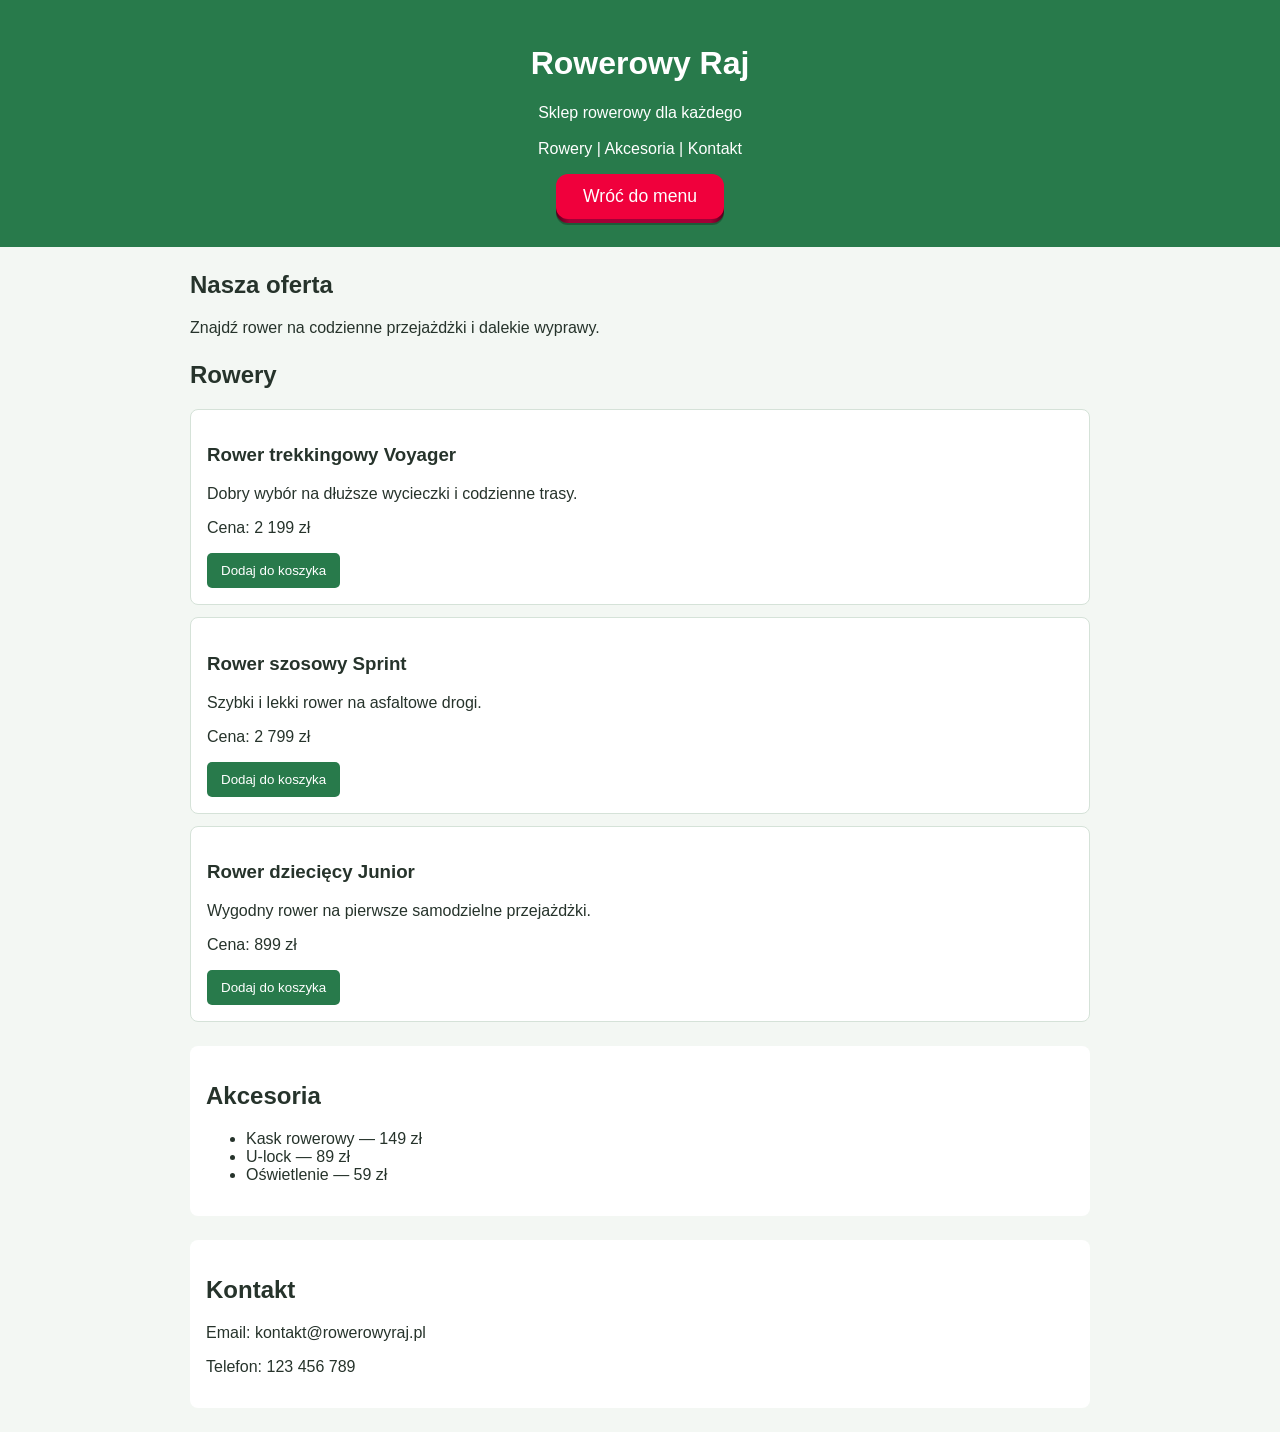
<file: Zagy4fun/sklep rowerowy/index.html>
<!DOCTYPE html>
<html lang="pl">
<head>
  <meta charset="UTF-8">
  <meta name="viewport" content="width=device-width, initial-scale=1">
  <title>Rowerowy Raj</title>
  <link rel="stylesheet" href="style.css">
  <script src="script.js"></script>
</head>
<body>
  <header>
    <h1>Rowerowy Raj</h1>
    <p>Sklep rowerowy dla każdego</p>

    <nav>
      <a href="#rowery">Rowery</a> |
      <a href="#akcesoria">Akcesoria</a> |
      <a href="#kontakt">Kontakt</a>
    </nav>
    <button id="menu" onClick="menu()">
         <span class="shadow"></span>
         <span class="edge"></span>
         <span class="front text"> Wróć do menu
         </span>
    </button>

  </header>

  <main>
    <h2>Nasza oferta</h2>
    <p>Znajdź rower na codzienne przejażdżki i dalekie wyprawy.</p>

    <section id="rowery">
      <h2>Rowery</h2>

    <article>
     <h3>Rower trekkingowy Voyager</h3>
     <p>Dobry wybór na dłuższe wycieczki i codzienne trasy.</p>
     <p>Cena: 2 199 zł</p>
     <button type="button">Dodaj do koszyka</button>
    </article>

    <article>
      <h3>Rower szosowy Sprint</h3>
      <p>Szybki i lekki rower na asfaltowe drogi.</p>
      <p>Cena: 2 799 zł</p>
     <button type="button">Dodaj do koszyka</button>
    </article>

    <article>
     <h3>Rower dziecięcy Junior</h3>
     <p>Wygodny rower na pierwsze samodzielne przejażdżki.</p>
     <p>Cena: 899 zł</p>
     <button type="button">Dodaj do koszyka</button>
    </article>

    </section>

    <section id="akcesoria">
      <h2>Akcesoria</h2>
      <ul>
        <li>Kask rowerowy — 149 zł</li>
        <li>U-lock — 89 zł</li>
        <li>Oświetlenie — 59 zł</li>
      </ul>
    </section>

    <section id="kontakt">
      <h2>Kontakt</h2>
      <p>Email: kontakt@rowerowyraj.pl</p>
      <p>Telefon: 123 456 789</p>
    </section>
  </main>

</body>
</html>
</file>
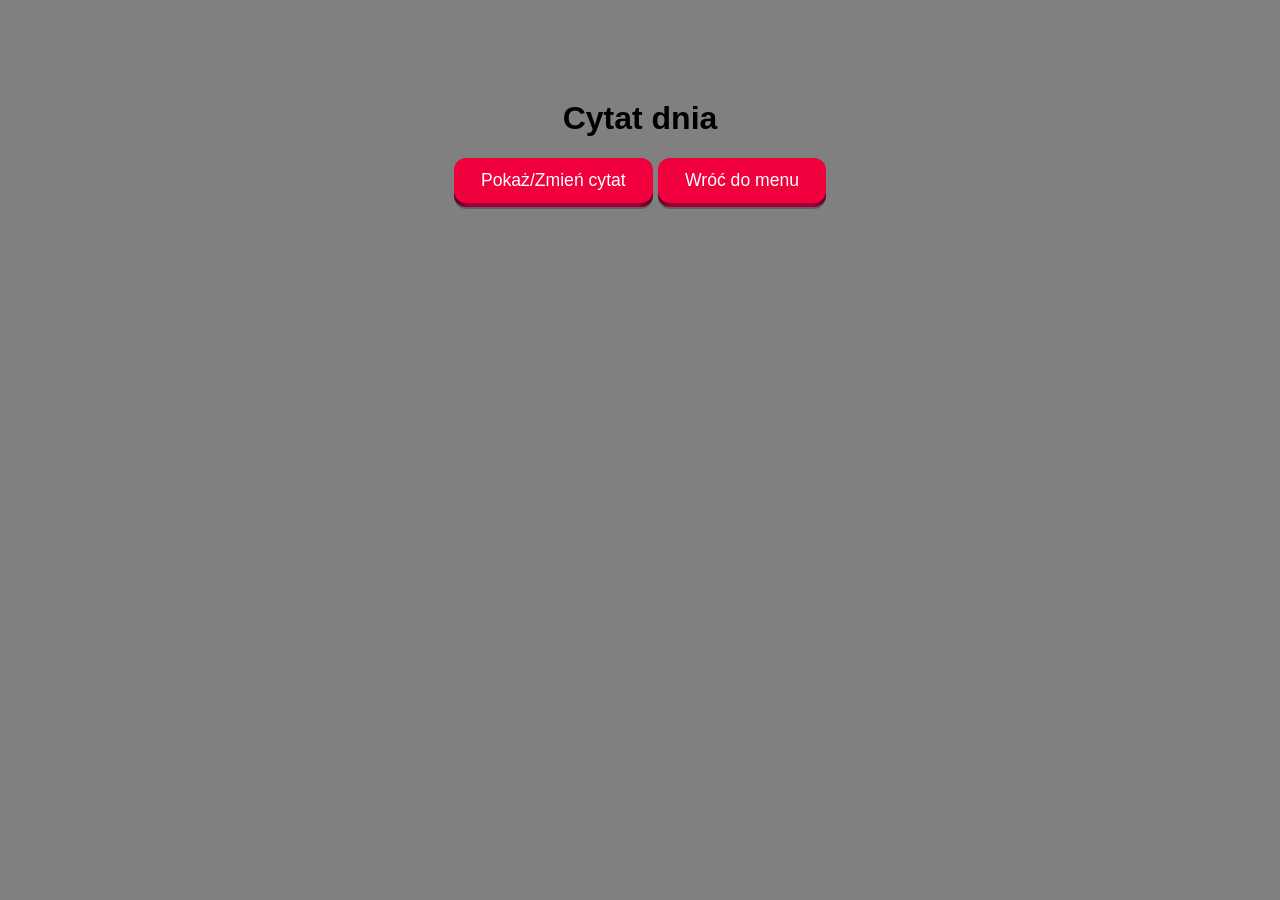
<file: Zagy4fun/Cytat dnia/file.html>
<!DOCTYPE html>
<html lang="pl">
<head>
  <meta charset="UTF-8">
  <title>Cytat dnia</title>
  <link rel="stylesheet" href="style.css">
  <script src="script.js"></script>
</head>
<body>
  <h1 id="cytat-h1">Cytat dnia</h1>
  <p id="cytat"></p>
  <button onClick="zmienCytat()">
  <span class="shadow"></span>
  <span class="edge"></span>
  <span class="front text"> Pokaż/Zmień cytat
  </span>
  </button>

  <button onClick="menu()">
  <span class="shadow"></span>
  <span class="edge"></span>
  <span class="front text"> Wróć do menu
  </span>
  </button>

</body>
</html>
</file>
<file: Zagy4fun/sklep rowerowy/style.css>
body {
  margin: 0;
  font-family: Arial, sans-serif;
  color: #26332b;
  background-color: #f3f7f3;
}

header {
  padding: 24px;
  text-align: center;
  color: white;
  background-color: #287a4b;
}

nav {
  margin-top: 18px;
}

nav a {
  color: white;
  text-decoration: none;
}

nav a:hover {
  text-decoration: underline;
}

main {
  max-width: 900px;
  margin: 24px auto;
  padding: 0 16px;
}

section {
  margin: 24px 0;
}

#rowery article {
  margin: 12px 0;
  padding: 16px;
  background-color: white;
  border: 1px solid #d5e2d8;
  border-radius: 8px;
}

button {
  padding: 10px 14px;
  color: white;
  background-color: #287a4b;
  border: 0;
  border-radius: 5px;
  cursor: pointer;
}

button:hover {
  background-color: #1d5c37;
}

#akcesoria,
#kontakt {
  padding: 16px;
  background-color: white;
  border-radius: 8px;
}
#menu {
 position: relative;
 border: none;
 background: transparent;
 padding: 0;
 cursor: pointer;
 outline-offset: 4px;
 transition: filter 250ms;
 user-select: none;
 touch-action: manipulation;
 margin-top: 20px;
}
.shadow {
 position: absolute;
 top: 0;
 left: 0;
 width: 100%;
 height: 100%;
 border-radius: 12px;
 background: hsl(0deg 0% 0% / 0.25);
 will-change: transform;
 transform: translateY(2px);
 transition: transform
    600ms
    cubic-bezier(.3, .7, .4, 1);
}

.edge {
 position: absolute;
 top: 0;
 left: 0;
 width: 100%;
 height: 100%;
 border-radius: 12px;
 background: linear-gradient(
    to left,
    hsl(340deg 100% 16%) 0%,
    hsl(340deg 100% 32%) 8%,
    hsl(340deg 100% 32%) 92%,
    hsl(340deg 100% 16%) 100%
  );
}

.front {
 display: block;
 position: relative;
 padding: 12px 27px;
 border-radius: 12px;
 font-size: 1.1rem;
 color: white;
 background: hsl(345deg 100% 47%);
 will-change: transform;
 transform: translateY(-4px);
 transition: transform
    600ms
    cubic-bezier(.3, .7, .4, 1);
}

#menu:hover {
 filter: brightness(110%);
}

#menu:hover .front {
 transform: translateY(-6px);
 transition: transform
    250ms
    cubic-bezier(.3, .7, .4, 1.5);
}

#menu:active .front {
 transform: translateY(-2px);
 transition: transform 34ms;
}

#menu:hover .shadow {
 transform: translateY(4px);
 transition: transform
    250ms
    cubic-bezier(.3, .7, .4, 1.5);
}

#menu:active .shadow {
 transform: translateY(1px);
 transition: transform 34ms;
}

#menu:focus:not(:focus-visible) {
 outline: none;
}
</file>
<file: Zagy4fun/Cytat dnia/style.css>
@import url('https://fonts.cdnfonts.com/css/e-edan');
@import url('https://fonts.googleapis.com/css2?family=Caveat:wght@400..700&display=swap');
* {
  background-color: grey;
                                           
}
button {
 position: relative;
 border: none;
 background: transparent;
 padding: 0;
 cursor: pointer;
 outline-offset: 4px;
 transition: filter 250ms;
 user-select: none;
 touch-action: manipulation;
}

body {
  font-family: Arial, sans-serif;
   text-align: center;
   margin-top: 100px;
}

.shadow {
 position: absolute;
 top: 0;
 left: 0;
 width: 100%;
 height: 100%;
 border-radius: 12px;
 background: hsl(0deg 0% 0% / 0.25);
 will-change: transform;
 transform: translateY(2px);
 transition: transform
    600ms
    cubic-bezier(.3, .7, .4, 1);
}

.edge {
 position: absolute;
 top: 0;
 left: 0;
 width: 100%;
 height: 100%;
 border-radius: 12px;
 background: linear-gradient(
    to left,
    hsl(340deg 100% 16%) 0%,
    hsl(340deg 100% 32%) 8%,
    hsl(340deg 100% 32%) 92%,
    hsl(340deg 100% 16%) 100%
  );
}

.front {
 display: block;
 position: relative;
 padding: 12px 27px;
 border-radius: 12px;
 font-size: 1.1rem;
 color: white;
 background: hsl(345deg 100% 47%);
 will-change: transform;
 transform: translateY(-4px);
 transition: transform
    600ms
    cubic-bezier(.3, .7, .4, 1);
}

button:hover {
 filter: brightness(110%);
}

button:hover .front {
 transform: translateY(-6px);
 transition: transform
    250ms
    cubic-bezier(.3, .7, .4, 1.5);
}

button:active .front {
 transform: translateY(-2px);
 transition: transform 34ms;
}

button:hover .shadow {
 transform: translateY(4px);
 transition: transform
    250ms
    cubic-bezier(.3, .7, .4, 1.5);
}

button:active .shadow {
 transform: translateY(1px);
 transition: transform 34ms;
}

button:focus:not(:focus-visible) {
 outline: none;
}
  #cytat-h1 {
  font-family: 'e Edan', sans-serif;
                                                
                                                
	}
  #cytat {
  font-size: 25px;
  font-family: "Caveat", cursive;
	}
</file>
